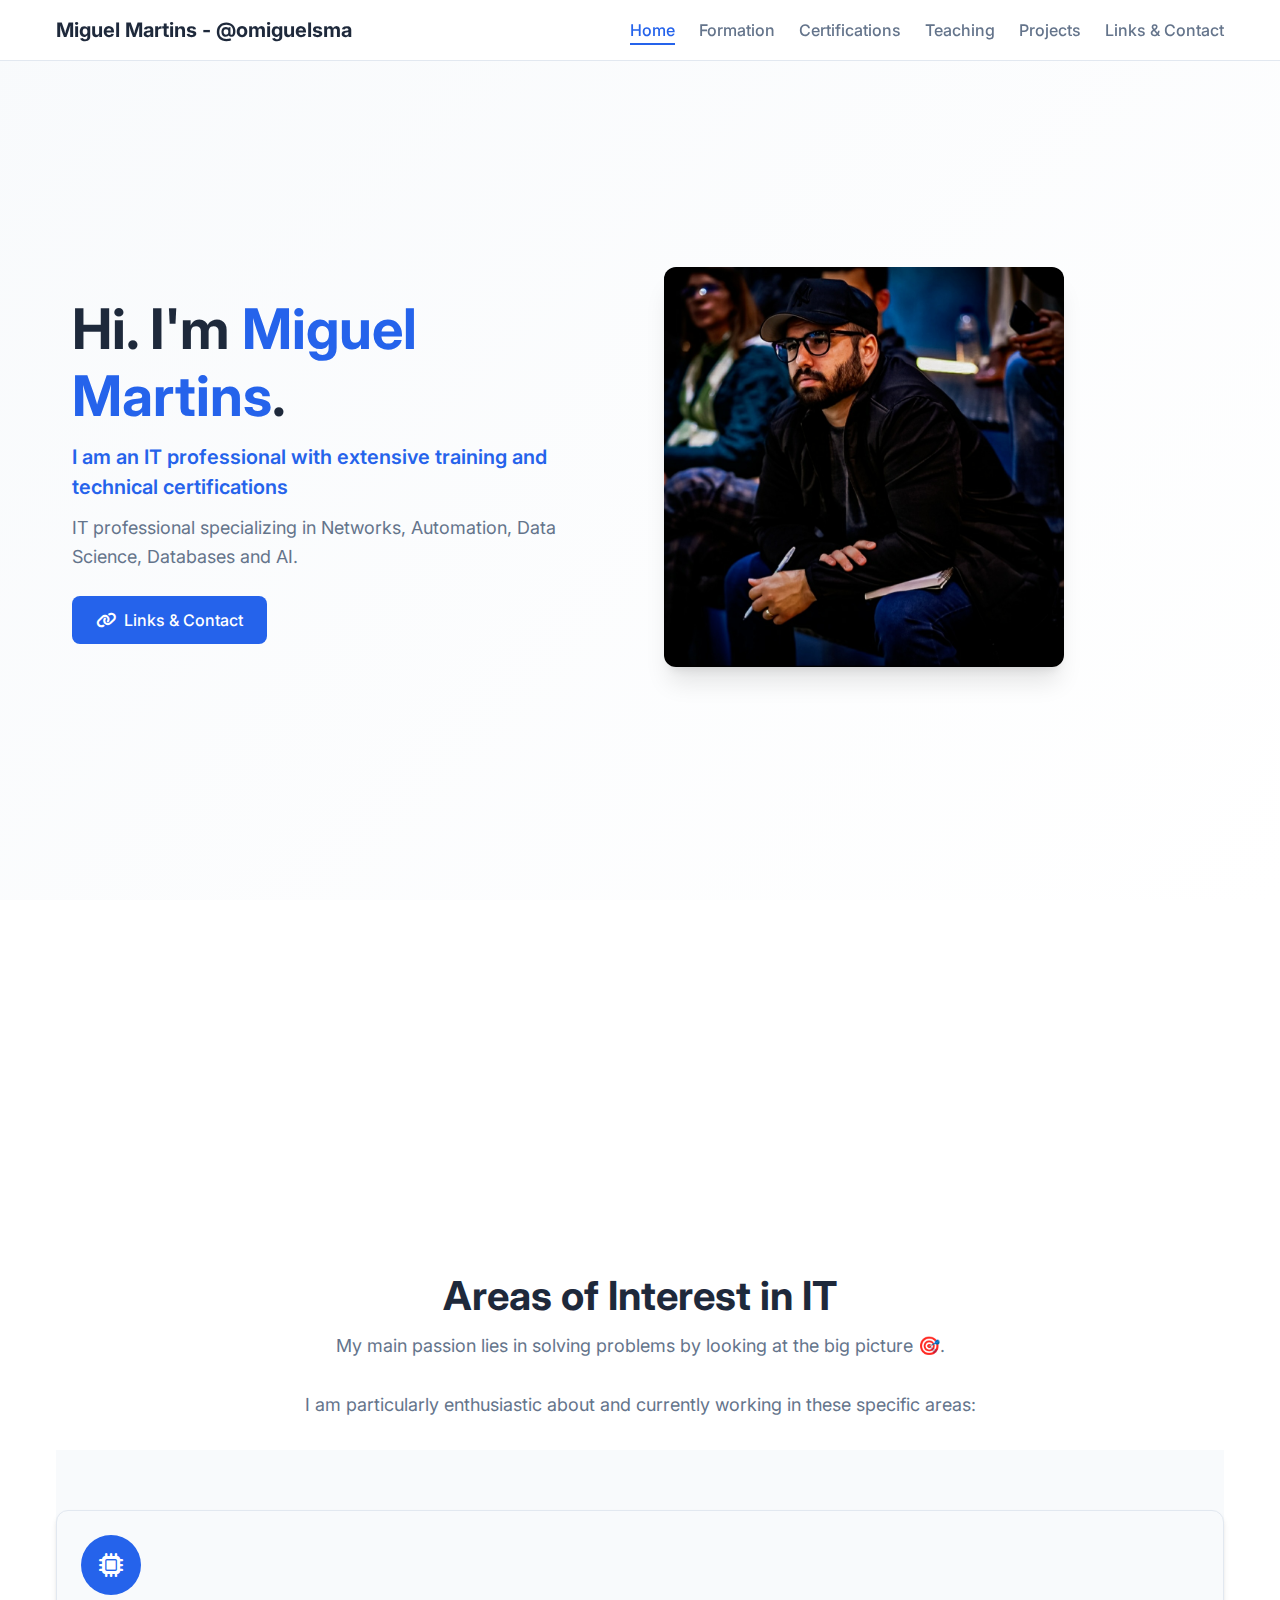
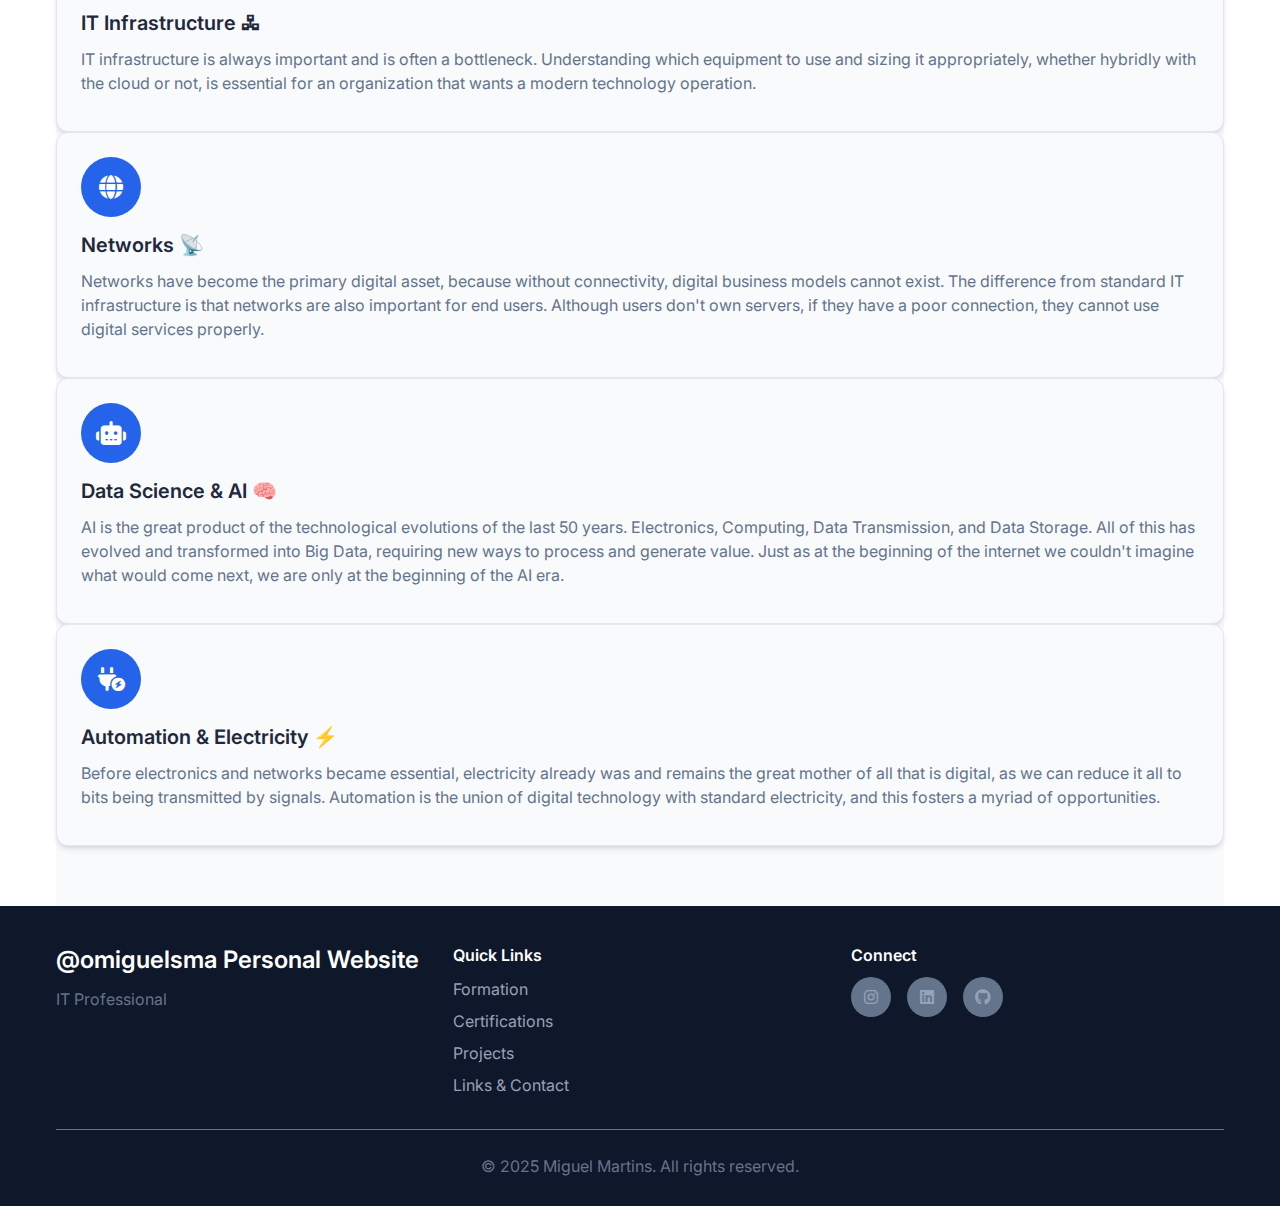
<file: index.html>
<!DOCTYPE html>
<html lang="en">
<head>
    <meta charset="UTF-8">
    <meta name="viewport" content="width=device-width, initial-scale=1.0">
    <title>Miguel Martins - IT Professional</title>
    <meta name="description" content="Miguel Martins - IT Professional.">
    
    <!-- Open Graph Meta Tags -->
    <meta property="og:title" content="Miguel Martins" />
    <meta property="og:image" content="images/display_home.jpg" />
    <meta property="og:description" content="Miguel Martins - IT Professional." />
    
    <!-- Favicon -->
    <link rel="icon" type="image/x-icon" href="favicon.ico">
    
    <!-- Google Fonts -->
    <link rel="preconnect" href="https://fonts.googleapis.com">
    <link rel="preconnect" href="https://fonts.gstatic.com" crossorigin>
    <link href="https://fonts.googleapis.com/css2?family=Inter:wght@300;400;500;600;700&display=swap" rel="stylesheet">
    
    <!-- Font Awesome for icons -->
    <link rel="stylesheet" href="https://cdnjs.cloudflare.com/ajax/libs/font-awesome/6.4.0/css/all.min.css">
    
    <!-- Custom CSS -->
    <link rel="stylesheet" href="styles.css">
</head>
<body>
    
    <!-- Navigation -->
    <nav class="navbar">
        <div class="nav-container">
            <div class="nav-logo">
                <a href="index.html">Miguel Martins - @omiguelsma</a>
            </div>
            <ul class="nav-menu">
                <li class="nav-item">
                    <a href="index.html" class="nav-link active">Home</a>
                </li>
               <li class="nav-item">
                    <a href="formation.html" class="nav-link">Formation</a>
                </li>
                <li class="nav-item">
                    <a href="certs.html" class="nav-link">Certifications</a>
                </li>
                <li class="nav-item">
                    <a href="teaching.html" class="nav-link">Teaching</a>
                </li>
                <li class="nav-item">
                    <a href="projects.html" class="nav-link">Projects</a>
                </li>
                <li class="nav-item">
                    <a href="links_and_contact.html" class="nav-link">Links & Contact</a>
                </li>
            </ul>
            <div class="hamburger">
                <span class="bar"></span>
                <span class="bar"></span>
                <span class="bar"></span>
            </div>
        </div>
    </nav>
    

    <!-- Hero Section -->
    <section class="hero">
        <div class="hero-container">
            <div class="hero-content">
                <div class="hero-text">
                    <h1 class="hero-title">
                        Hi. I'm <span class="highlight">Miguel Martins</span>.
                    </h1>
                    <p class="hero-subtitle">
                        I am an IT professional with extensive training and technical certifications
                    </p>
                    <p class="hero-description">
                        IT professional specializing in Networks, Automation, Data Science, Databases and AI.
                    </p>
                    <div class="hero-buttons">
                        <a href="links_and_contact.html" class="btn btn-primary">
                            <i class="fa-solid fa-link"></i> Links & Contact
                        </a>
                    </div>
                </div>
                <div class="hero-image">
                    <img src="images/display_home.png" alt="Miguel Martins" class="profile-image">
                </div>
            </div>
        </div>
    </section>

    <!-- About Section -->
    <section class="about" id="about">
        <div class="container">
            <div class="about-content">
                <div class="about-text">
                    <h2 class="section-title">About Me</h2>
                    <p>
                        I am a Professor at the Bachelor of Information Systems, <a href="https://www.unifeb.edu.br/" target="_blank"> Unifeb, </a> Barretos.
                    </p>
                    <p>
                        I obtained a bachelor's degree in Information Systems from <a href="https://www.unifeb.edu.br/" target="_blank">Unifeb</a> and associate degrees in Data Science and Systems Development from <a href="https://uvv.br/" target="_blank">UVV</a>
                    </p>
                    <p>
                        I also hold a master's degree in Data Science and AI from <a href="https://faculdadesirius.edu.br/" target="_blank">Sirius</a> and am currently pursuing a master's degree in Computer Science at <a href="https://www2.unesp.br/" target="_blank">Unesp.</a>
                    </p>
                </div>
            </div>
        </div>
    </section>

    <!-- Research Section -->
    <section class="interest" id="interest">
        <div class="container">
            <h2 class="section-title">Areas of Interest in IT</h2>
            <p class="section-subtitle">
                My main passion lies in solving problems by looking at the big picture 🎯. 
            </p>
            <p class="section-subtitle">
                I am particularly enthusiastic about and currently working in these specific areas:
            </p>
            <div class="research">
                <div class="interest-card">
                    <div class="interest-icon">
                        <i class="fas fa-solid fa-microchip"></i>
                    </div>
                    <h3>IT Infrastructure 🖧</h3>
                    <p>
                        IT infrastructure is always important and is often a bottleneck. Understanding 
                        which equipment to use and sizing it appropriately, whether hybridly with the cloud or not, is essential for an organization that wants a modern technology operation.
                    </p>
                </div>
                
                <div class="interest-card">
                    <div class="interest-icon">
                        <i class="fas fa-solid fa-globe"></i>
                    </div>
                    <h3>Networks 📡</h3>
                    <p>
                        Networks have become the primary digital asset, because without connectivity, 
                        digital business models cannot exist. The difference from standard IT infrastructure is that networks are also important for end users. Although users don't own servers, if they have a poor connection, they cannot use digital services properly.
                    </p>
                </div>
                
                <div class="interest-card">
                    <div class="interest-icon">
                        <i class="fas fa-robot"></i>
                    </div>
                    <h3>Data Science & AI 🧠</h3>
                    <p>
                        AI is the great product of the technological evolutions of the last 50 years. Electronics, Computing, Data Transmission, and Data Storage. All of this has evolved and transformed into Big Data, requiring new ways to process and generate value. Just as at the beginning of the internet we couldn't imagine what would come next, we are only at the beginning of the AI ​​era.
                    </p>
                </div>
                
                <div class="interest-card">
                    <div class="interest-icon">
                        <i class="fa-solid fa-plug-circle-bolt"></i>
                    </div>
                    <h3>Automation & Electricity ⚡</h3>
                    <p>
                        Before electronics and networks became essential, electricity already was and remains the great mother of all that is digital, as we can reduce it all to bits being transmitted by signals. Automation is the union of digital technology with standard electricity, and this fosters a myriad of opportunities.
                    </p>
                </div>
            </div>
            
        </div>
    </section>

    <!-- Footer -->
    <footer class="footer">
        <div class="container">
            <div class="footer-content">
                <div class="footer-section">
                    <h3>@omiguelsma Personal Website</h3>
                    <p>IT Professional</p>
                </div>
                <div class="footer-section">
                    <h4>Quick Links</h4>
                    <ul>
                        <li><a href="formation.html">Formation</a></li>
                        <li><a href="certs.html">Certifications</a></li>
                        <li><a href="projects.html">Projects</a></li>
                        <li><a href="links_and_contact.html">Links & Contact</a></li>
                    </ul>
                </div>
                <div class="footer-section">
                    <h4>Connect</h4>
                    <div class="social-links">
                        <a href="https://instagram.com/omiguelsma" target="_blank" aria-label="Instagram">
                        <i class="fa-brands fa-instagram"></i>
                        </a>
                        <a href="https://www.linkedin.com/in/omiguelsma" target="_blank" aria-label="LinkedIn">
                            <i class="fab fa-linkedin"></i>
                        </a>
                        <a href="https://github.com/omiguelsma" target="_blank" aria-label="GitHub">
                            <i class="fab fa-github"></i>
                        </a>
                        
                    </div>
                </div>
            </div>
            <div class="footer-bottom">
                <p>&copy; 2025 Miguel Martins. All rights reserved.</p>
            </div>
        </div>
    </footer>

    <!-- JavaScript -->
    <script src="script.js"></script>
</body>
</html>
</file>
<file: styles.css>
/* Reset and Base Styles */
* {
    margin: 0;
    padding: 0;
    box-sizing: border-box;
}

:root {
    --primary-color: #2563eb;
    --primary-dark: #1d4ed8;
    --secondary-color: #64748b;
    --accent-color: #f59e0b;
    --text-primary: #1e293b;
    --text-secondary: #64748b;
    --text-light: #94a3b8;
    --bg-primary: #ffffff;
    --bg-secondary: #f8fafc;
    --bg-dark: #0f172a;
    --border-color: #e2e8f0;
    --shadow-sm: 0 1px 2px 0 rgb(0 0 0 / 0.05);
    --shadow-md: 0 4px 6px -1px rgb(0 0 0 / 0.1), 0 2px 4px -2px rgb(0 0 0 / 0.1);
    --shadow-lg: 0 10px 15px -3px rgb(0 0 0 / 0.1), 0 4px 6px -4px rgb(0 0 0 / 0.1);
    --shadow-xl: 0 20px 25px -5px rgb(0 0 0 / 0.1), 0 8px 10px -6px rgb(0 0 0 / 0.1);
    --border-radius: 8px;
    --border-radius-lg: 12px;
    --transition: all 0.3s ease;
}

html {
    scroll-behavior: smooth;
}

body {
    font-family: 'Inter', -apple-system, BlinkMacSystemFont, 'Segoe UI', Roboto, sans-serif;
    line-height: 1.5;
    color: var(--text-primary);
    background-color: var(--bg-primary);
}

/* Typography */
h1, h2, h3, h4, h5, h6 {
    font-weight: 600;
    line-height: 1.2;
    margin-bottom: 0.75rem;
}

h1 {
    font-size: 3rem;
    font-weight: 700;
}

h2 {
    font-size: 2.25rem;
}

h3 {
    font-size: 1.5rem;
}

p {
    margin-bottom: 0.75rem;
    color: var(--text-secondary);
}

a {
    color: var(--primary-color);
    text-decoration: none;
    transition: var(--transition);
}

a:hover {
    color: var(--primary-dark);
}

/* Container */
.container {
    max-width: 1200px;
    margin: 0 auto;
    padding: 0 2rem;
}

/* Buttons */
.btn {
    display: inline-flex;
    align-items: center;
    gap: 0.5rem;
    padding: 0.75rem 1.5rem;
    border-radius: var(--border-radius);
    font-weight: 500;
    text-decoration: none;
    transition: var(--transition);
    border: none;
    cursor: pointer;
    font-size: 1rem;
}

.btn-primary {
    background-color: var(--primary-color);
    color: white;
}

.btn-primary:hover {
    background-color: var(--primary-dark);
    color: white;
    transform: translateY(-2px);
    box-shadow: var(--shadow-lg);
}

.btn-secondary {
    background-color: transparent;
    color: var(--primary-color);
    border: 2px solid var(--primary-color);
}

.btn-secondary:hover {
    background-color: var(--primary-color);
    color: white;
    transform: translateY(-2px);
    box-shadow: var(--shadow-lg);
}

.btn-small {
    padding: 0.5rem 1rem;
    font-size: 0.875rem;
}

/* Navigation */
.navbar {
    position: fixed;
    top: 0;
    width: 100%;
    background-color: rgba(255, 255, 255, 0.95);
    backdrop-filter: blur(10px);
    border-bottom: 1px solid var(--border-color);
    z-index: 1000;
    transition: var(--transition);
}

.nav-container {
    max-width: 1200px;
    margin: 0 auto;
    padding: 0 2rem;
    display: flex;
    justify-content: space-between;
    align-items: center;
    height: 60px;
}

.nav-logo a {
    font-size: 1.25rem;
    font-weight: 700;
    color: var(--text-primary);
}

.nav-menu {
    display: flex;
    list-style: none;
    gap: 1.5rem;
}

.nav-link {
    color: var(--text-secondary);
    font-weight: 500;
    transition: var(--transition);
    position: relative;
}

.nav-link:hover,
.nav-link.active {
    color: var(--primary-color);
}

.nav-link.active::after {
    content: '';
    position: absolute;
    bottom: -5px;
    left: 0;
    width: 100%;
    height: 2px;
    background-color: var(--primary-color);
}

.hamburger {
    display: none;
    flex-direction: column;
    cursor: pointer;
}

.bar {
    width: 25px;
    height: 3px;
    background-color: var(--text-primary);
    margin: 3px 0;
    transition: var(--transition);
}

/* Hero Section */
.hero {
    padding: 100px 0 60px;
    background: linear-gradient(135deg, var(--bg-secondary) 0%, var(--bg-primary) 100%);
    min-height: 100vh;
    display: flex;
    align-items: center;
}

.research-hero {
    min-height: 30vh;
    background: linear-gradient(135deg, rgba(99, 102, 241, 0.9) 0%, rgba(79, 70, 229, 0.9) 100%), url('images/header-bg.jpg');
    background-size: cover;
    background-position: center;
    background-repeat: no-repeat;
    color: white;
}

.research-hero .hero-title,
.research-hero .hero-subtitle,
.research-hero .hero-description {
    color: white;
}

.hero-container {
    max-width: 1200px;
    margin: 0 auto;
    padding: 0 2rem;
}

.hero-content {
    display: grid;
    grid-template-columns: 1fr 1fr;
    gap: 3rem;
    align-items: center;
}

.hero-title {
    font-size: 3.5rem;
    font-weight: 700;
    margin-bottom: 0.75rem;
    color: var(--text-primary);
}

.highlight {
    color: var(--primary-color);
}

.hero-subtitle {
    font-size: 1.25rem;
    color: var(--primary-color);
    font-weight: 600;
    margin-bottom: 0.75rem;
}

.hero-description {
    font-size: 1.125rem;
    color: var(--text-secondary);
    margin-bottom: 1.5rem;
    line-height: 1.6;
}

.hero-buttons {
    display: flex;
    gap: 1rem;
    flex-wrap: wrap;
}

.profile-image {
    width: 100%;
    max-width: 400px;
    height: auto;
    border-radius: var(--border-radius-lg);
    box-shadow: var(--shadow-xl);
}

/* Section Styles */
.section-title {
    font-size: 2.5rem;
    font-weight: 700;
    text-align: center;
    margin-bottom: 0.75rem;
    color: var(--text-primary);
}

.section-subtitle {
    font-size: 1.125rem;
    text-align: center;
    color: var(--text-secondary);
    margin-bottom: 2rem;
    max-width: 800px;
    margin-left: auto;
    margin-right: auto;
}

/* About Section */
.about {
    padding: 60px 0;
    background-color: var(--bg-primary);
}

.about-content {
    max-width: 800px;
    margin: 0 auto;
}

.about-text p {
    font-size: 1.125rem;
    line-height: 1.6;
    margin-bottom: 1rem;
}

/* Research Section */
.research {
    padding: 60px 0;
    background-color: var(--bg-secondary);
}

.research-grid {
    display: grid;
    grid-template-columns: repeat(auto-fit, minmax(300px, 1fr));
    gap: 1.5rem;
    margin-bottom: 2rem;
}

.interest-card {
    background-color: var(--bg-primary);
    padding: 1.5rem;
    border-radius: var(--border-radius-lg);
    box-shadow: var(--shadow-md);
    transition: var(--transition);
    border: 1px solid var(--border-color);
}

.interest-card:hover {
    transform: translateY(-5px);
    box-shadow: var(--shadow-xl);
}

.interest-icon {
    width: 60px;
    height: 60px;
    background-color: var(--primary-color);
    border-radius: 50%;
    display: flex;
    align-items: center;
    justify-content: center;
    margin-bottom: 1rem;
}

.research-icon i {
    font-size: 1.5rem;
    color: white;
}

.interest-card h3 {
    font-size: 1.25rem;
    margin-bottom: 0.75rem;
    color: var(--text-primary);
}

.interest-card p {
    color: var(--text-secondary);
    line-height: 1.5;
}

.research-actions {
    text-align: center;
    display: flex;
    gap: 1rem;
    justify-content: center;
    flex-wrap: wrap;
}

/* Research Interests Section */
.research-interests {
    padding: 60px 0;
    background-color: var(--bg-primary);
}

.interests-grid {
    display: grid;
    grid-template-columns: repeat(auto-fit, minmax(350px, 1fr));
    gap: 1.5rem;
}

.interest-card {
    background-color: var(--bg-secondary);
    padding: 1.5rem;
    border-radius: var(--border-radius-lg);
    box-shadow: var(--shadow-md);
    transition: var(--transition);
    border: 1px solid var(--border-color);
}

.interest-card:hover {
    transform: translateY(-5px);
    box-shadow: var(--shadow-xl);
}

.interest-icon {
    width: 60px;
    height: 60px;
    background-color: var(--primary-color);
    border-radius: 50%;
    display: flex;
    align-items: center;
    justify-content: center;
    margin-bottom: 1rem;
}

.interest-icon i {
    font-size: 1.5rem;
    color: white;
}

.interest-card h3 {
    font-size: 1.25rem;
    margin-bottom: 0.75rem;
    color: var(--text-primary);
}

.interest-card p {
    color: var(--text-secondary);
    line-height: 1.5;
    margin-bottom: 0.75rem;
}

/* Venue Summary Section */
.venue-summary {
    padding: 60px 0;
    background-color: var(--bg-primary);
}

.venue-stats {
    display: flex;
    flex-direction: column;
    gap: 2rem;
}

.venue-category {
    background-color: var(--bg-secondary);
    padding: 1.5rem;
    border-radius: var(--border-radius-lg);
    box-shadow: var(--shadow-sm);
    border: 1px solid var(--border-color);
}

.venue-category h3 {
    font-size: 1.25rem;
    font-weight: 600;
    color: var(--text-primary);
    margin-bottom: 1rem;
    padding-bottom: 0.5rem;
    border-bottom: 2px solid var(--primary-color);
}

.venue-tags {
    display: flex;
    flex-wrap: wrap;
    gap: 0.75rem;
}

.venue-tag {
    display: inline-block;
    padding: 0.5rem 1rem;
    border-radius: 20px;
    font-weight: 500;
    font-size: 0.875rem;
    text-align: center;
    transition: var(--transition);
    border: 1px solid;
}

.venue-tag.high {
    background-color: #dc2626;
    color: white;
    border-color: #b91c1c;
}

.venue-tag.medium {
    background-color: #f59e0b;
    color: white;
    border-color: #d97706;
}

.venue-tag.low {
    background-color: #059669;
    color: white;
    border-color: #047857;
}

.venue-tag.single {
    background-color: var(--bg-primary);
    color: var(--text-secondary);
    border-color: var(--border-color);
}

.venue-tag:hover {
    transform: translateY(-2px);
    box-shadow: var(--shadow-md);
}

/* Publications Section */
.publications {
    padding: 60px 0;
    background-color: var(--bg-secondary);
}

.publications-container {
    max-width: 1000px;
    margin: 0 auto;
}

.year-section {
    margin-bottom: 2rem;
}

.year-title {
    font-size: 2rem;
    font-weight: 700;
    color: var(--text-primary);
    margin-bottom: 1rem;
    padding-bottom: 0.5rem;
    border-bottom: 3px solid var(--primary-color);
}

.publication-list {
    display: flex;
    flex-direction: column;
    gap: 1rem;
}

.publication-item {
    background-color: var(--bg-primary);
    padding: 1.25rem;
    border-radius: var(--border-radius);
    box-shadow: var(--shadow-sm);
    border: 1px solid var(--border-color);
    transition: var(--transition);
}

.publication-item:hover {
    box-shadow: var(--shadow-md);
    transform: translateY(-2px);
}

.publication-item h4 {
    font-size: 1.125rem;
    font-weight: 600;
    color: var(--text-primary);
    margin-bottom: 0.5rem;
    line-height: 1.4;
}

.publication-item .authors {
    font-weight: 500;
    color: var(--text-secondary);
    margin-bottom: 0.5rem;
}

.publication-item .venue {
    font-style: italic;
    color: var(--text-light);
    margin-bottom: 0.75rem;
}

.publication-links {
    display: flex;
    gap: 0.5rem;
    flex-wrap: wrap;
}

.load-more-container {
    text-align: center;
    margin-top: 1.5rem;
}

/* Academic Services Section */
.academic-services {
    padding: 60px 0;
    background-color: var(--bg-primary);
}

.services-grid {
    display: grid;
    grid-template-columns: repeat(auto-fit, minmax(300px, 1fr));
    gap: 1.5rem;
}

.service-card {
    background-color: var(--bg-secondary);
    padding: 1.5rem;
    border-radius: var(--border-radius-lg);
    box-shadow: var(--shadow-md);
    border: 1px solid var(--border-color);
}

.service-card h3 {
    font-size: 1.5rem;
    color: var(--primary-color);
    margin-bottom: 0.75rem;
    padding-bottom: 0.5rem;
    border-bottom: 2px solid var(--primary-color);
}

.service-card ul {
    list-style: none;
}

.service-card li {
    padding: 0.5rem 0;
    color: var(--text-secondary);
    border-bottom: 1px solid var(--border-color);
}

.service-card li:last-child {
    border-bottom: none;
}

/* Presentations Section */
.presentations {
    padding: 60px 0;
    background-color: var(--bg-secondary);
}

.presentations-list {
    max-width: 800px;
    margin: 0 auto;
    display: flex;
    flex-direction: column;
    gap: 1rem;
}

.presentation-item {
    background-color: var(--bg-primary);
    padding: 1.25rem;
    border-radius: var(--border-radius);
    box-shadow: var(--shadow-sm);
    border: 1px solid var(--border-color);
    display: flex;
    gap: 1rem;
    align-items: flex-start;
}

.presentation-date {
    background-color: var(--primary-color);
    color: white;
    padding: 0.5rem 1rem;
    border-radius: var(--border-radius);
    font-weight: 600;
    font-size: 0.875rem;
    white-space: nowrap;
    flex-shrink: 0;
}

.presentation-content {
    flex: 1;
}

.presentation-content h4 {
    font-size: 1.125rem;
    font-weight: 600;
    color: var(--text-primary);
    margin-bottom: 0.5rem;
}

.presentation-content p {
    color: var(--text-secondary);
    margin-bottom: 0.75rem;
}

/* Podcast Section */
.podcast {
    padding: 60px 0;
    background-color: var(--bg-primary);
}

.podcast-content {
    display: grid;
    grid-template-columns: 1fr 1fr;
    gap: 3rem;
    align-items: center;
    max-width: 1000px;
    margin: 0 auto;
}

.podcast-text {
    padding-right: 2rem;
}

.podcast-player {
    width: 100%;
}

/* Partnerships Section */
.partnerships {
    padding: 60px 0;
    background-color: var(--bg-secondary);
}

.partnerships-content {
    max-width: 800px;
    margin: 0 auto;
    text-align: center;
}

.partnerships-content p {
    font-size: 1.125rem;
    line-height: 1.6;
}

/* Footer */
.footer {
    background-color: var(--bg-dark);
    color: white;
    padding: 40px 0 20px;
}

.footer-content {
    display: grid;
    grid-template-columns: repeat(auto-fit, minmax(250px, 1fr));
    gap: 1.5rem;
    margin-bottom: 1.5rem;
}

.footer-section h3,
.footer-section h4 {
    color: white;
    margin-bottom: 0.75rem;
}

.footer-section ul {
    list-style: none;
}

.footer-section ul li {
    margin-bottom: 0.5rem;
}

.footer-section a {
    color: var(--text-light);
    transition: var(--transition);
}

.footer-section a:hover {
    color: white;
}

.social-links {
    display: flex;
    gap: 1rem;
}

.social-links a {
    width: 40px;
    height: 40px;
    background-color: var(--secondary-color);
    border-radius: 50%;
    display: flex;
    align-items: center;
    justify-content: center;
    transition: var(--transition);
}

.social-links a:hover {
    background-color: var(--primary-color);
    transform: translateY(-2px);
}

.footer-bottom {
    border-top: 1px solid var(--secondary-color);
    padding-top: 1.5rem;
    text-align: center;
    color: var(--text-light);
}

.footer-bottom p {
    margin-bottom: 0.5rem;
}

/* Responsive Design */
@media (max-width: 768px) {
    .hamburger {
        display: flex;
    }

    .nav-menu {
        position: fixed;
        left: -100%;
        top: 60px;
        flex-direction: column;
        background-color: var(--bg-primary);
        width: 100%;
        text-align: center;
        transition: 0.3s;
        box-shadow: var(--shadow-lg);
        padding: 1.5rem 0;
    }

    .nav-menu.active {
        left: 0;
    }

    .nav-menu li {
        margin: 0.75rem 0;
    }

    .hero-content {
        grid-template-columns: 1fr;
        text-align: center;
        gap: 1.5rem;
    }

    .hero-title {
        font-size: 2.5rem;
    }

    .hero-buttons {
        justify-content: center;
    }

    .section-title {
        font-size: 2rem;
    }

    .research-grid {
        grid-template-columns: 1fr;
    }

    .interests-grid {
        grid-template-columns: 1fr;
    }

    .venue-category {
        padding: 1.25rem;
    }

    .venue-tags {
        gap: 0.5rem;
    }

    .venue-tag {
        padding: 0.4rem 0.8rem;
        font-size: 0.8rem;
    }
}    .podcast-content {
        grid-template-columns: 1fr;
        gap: 1.5rem;
    }

    .podcast-text {
        padding-right: 0;
    }

    .research-actions {
        flex-direction: column;
        align-items: center;
    }

    .services-grid {
        grid-template-columns: 1fr;
    }

    .presentation-item {
        flex-direction: column;
        gap: 0.75rem;
    }

    .presentation-date {
        align-self: flex-start;
    }

    .container {
        padding: 0 1rem;
    }

    .nav-container {
        padding: 0 1rem;
    }
}

@media (max-width: 480px) {
    .hero-title {
        font-size: 2rem;
    }

    .hero-subtitle {
        font-size: 1.125rem;
    }

    .section-title {
        font-size: 1.75rem;
    }

    .btn {
        padding: 0.625rem 1.25rem;
        font-size: 0.875rem;
    }

    .year-title {
        font-size: 1.5rem;
    }

    .publication-item {
        padding: 1rem;
    }

    .interest-card,
    .service-card {
        padding: 1.25rem;
    }

    .venue-category {
        padding: 1rem;
    }

    .venue-tag {
        padding: 0.375rem 0.75rem;
        font-size: 0.75rem;
    }
}

/* Animation Classes */
.fade-in {
    opacity: 0;
    transform: translateY(30px);
    transition: all 0.6s ease;
}

.fade-in.visible {
    opacity: 1;
    transform: translateY(0);
}

/* Smooth scrolling for anchor links */
html {
    scroll-padding-top: 80px;
}
</file>
